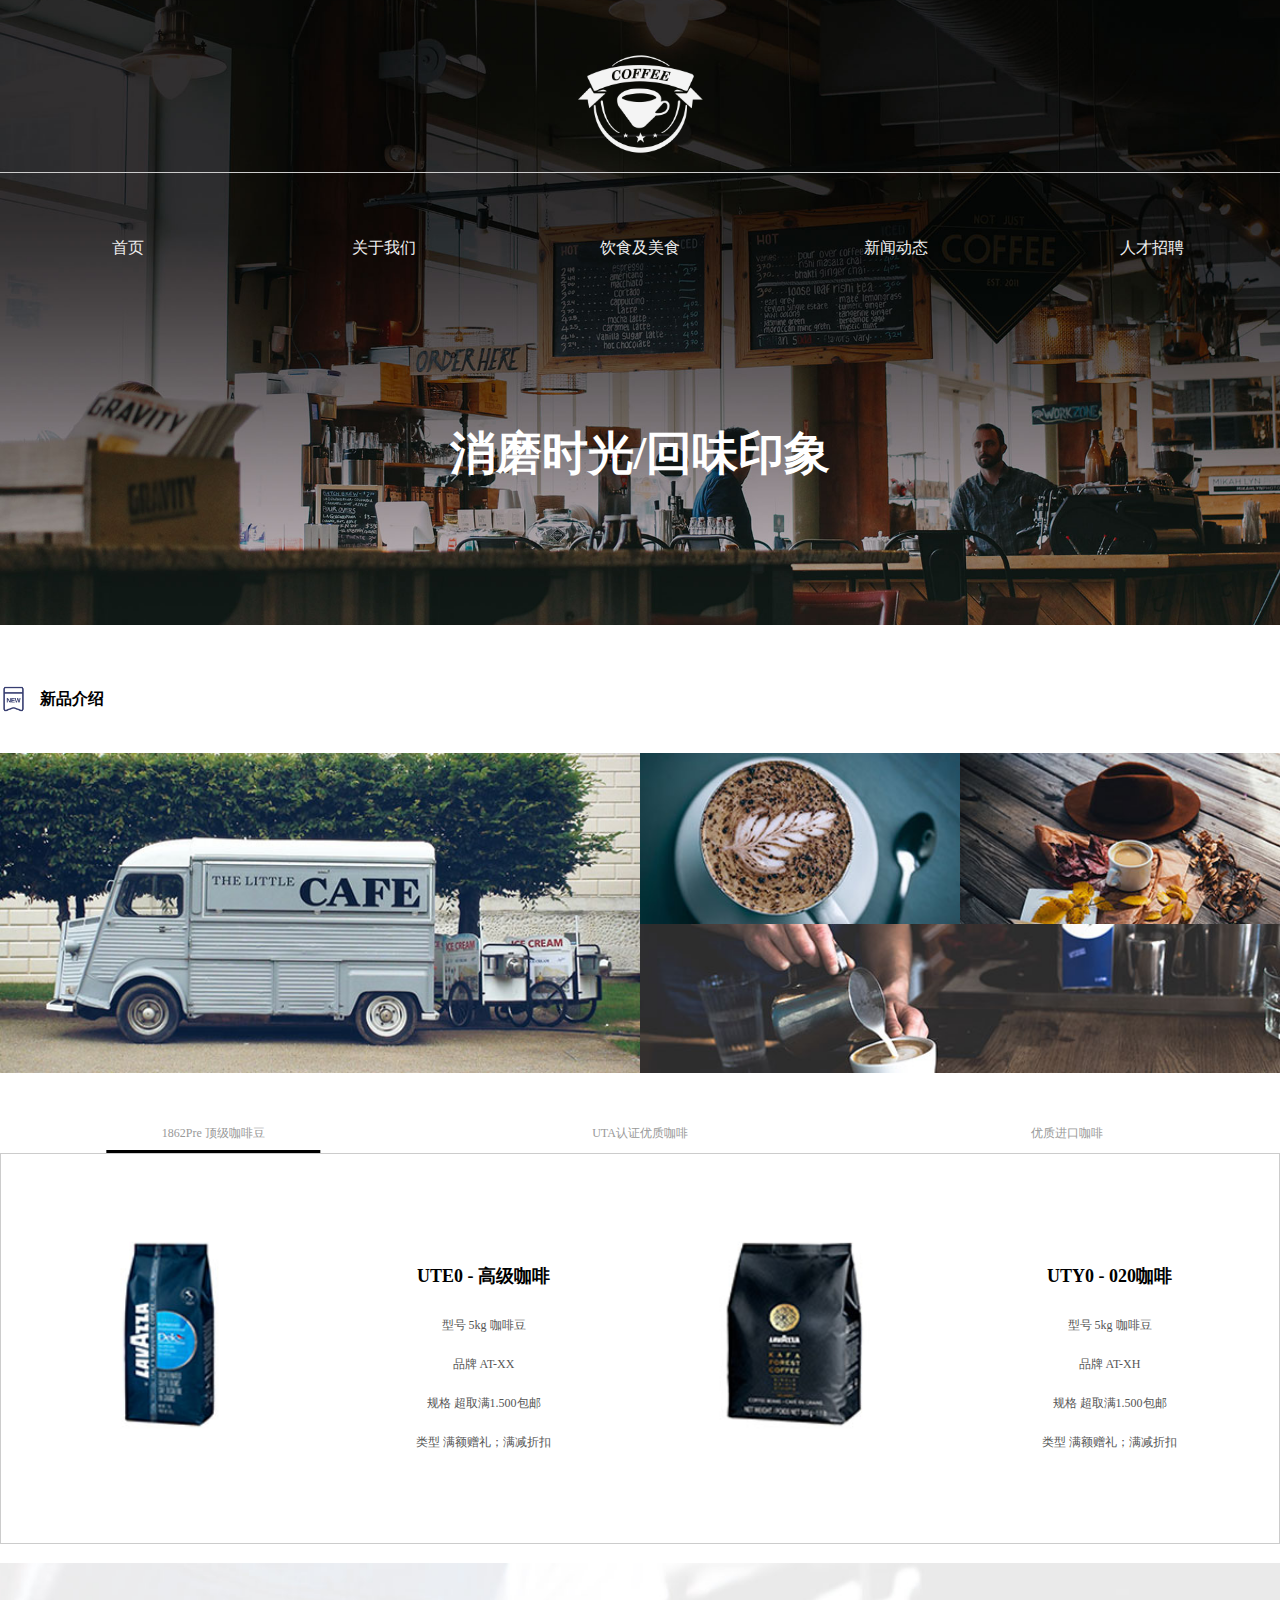
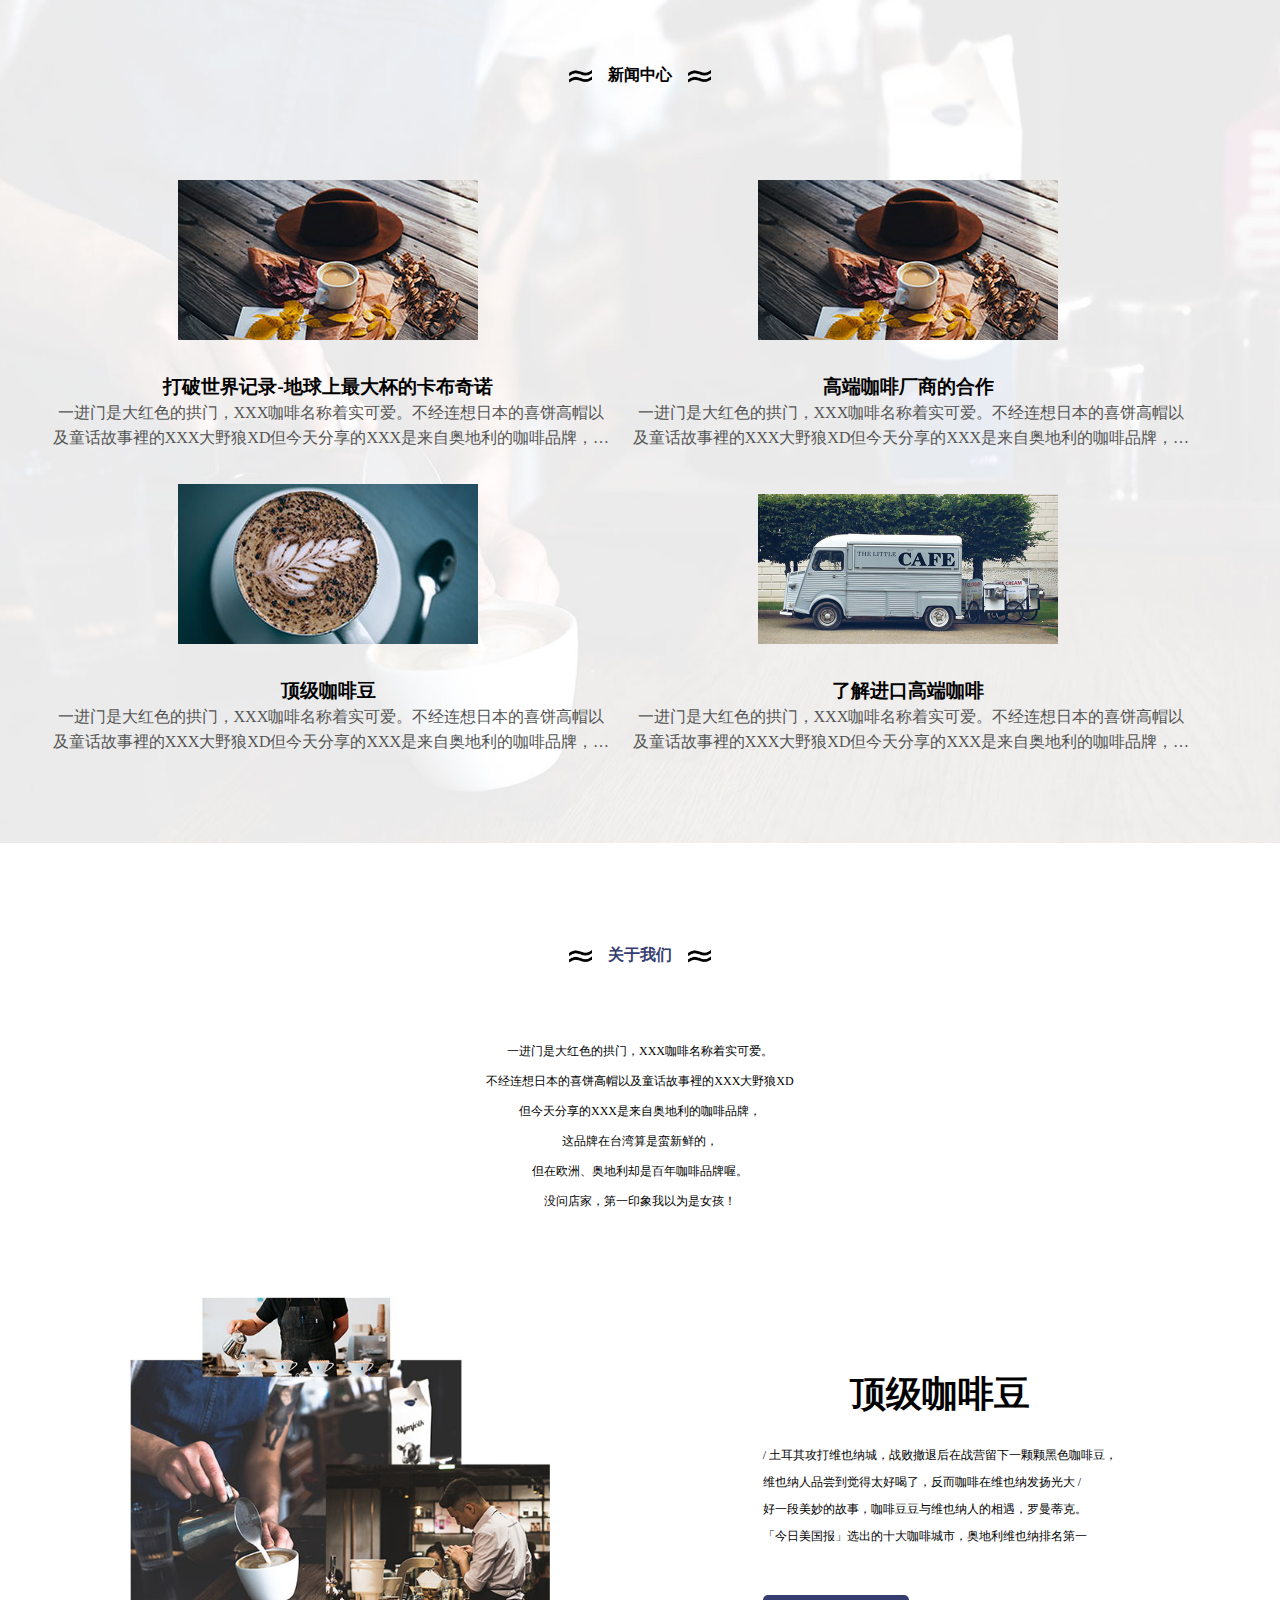
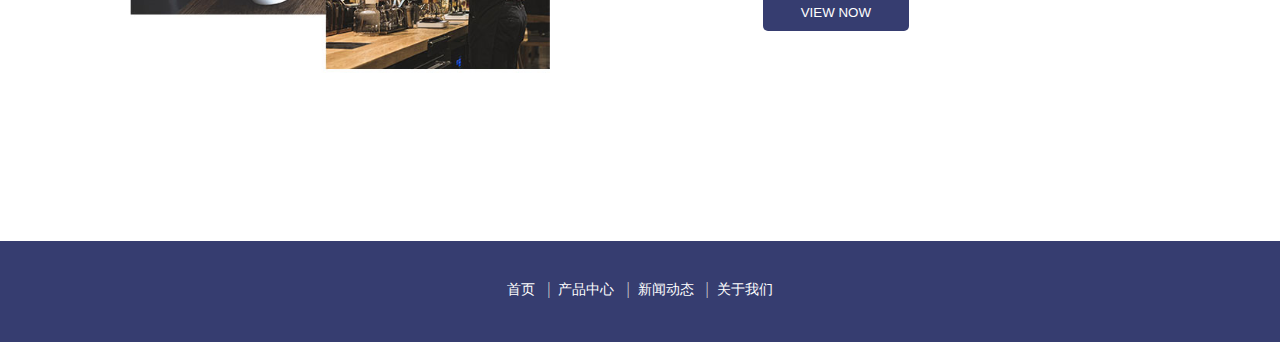
<file: index.html>
<!DOCTYPE html>
<html lang="en">

<head>
    <meta charset="UTF-8">
    <meta name="viewport" content="width=device-width, initial-scale=1.0">
    <meta http-equiv="X-UA-Compatible" content="ie=edge">
    <title>企业官网</title>
    <link rel="stylesheet" href="./css/basic.css">
    <link rel="stylesheet" href="./css/index.css">
</head>

<body>
    <!-- top -->
    <div class="header">
        <div class="header-container">
            <div class="logo-con">
                <div class="logo-container">
                    <img class="logoMove" src="./images/logo.png" alt="">
                </div>
            </div>
            <nav class="menu-con">
                <ul class="items-lists toRight">
                    <li><a href="./index.html">首页</a></li>
                    <li><a href="./aboutUs.html">关于我们</a></li>
                    <li><a href="./newCofee.html">饮食及美食</a></li>
                    <li><a href="./news.html">新闻动态</a></li>
                    <li><a href="./person.html">人才招聘</a></li>
                </ul>
            </nav>
            <h1 class="title logoMove">消磨时光/回味印象</h1>
        </div>
    </div>

    <!-- 新品介绍 -->
    <div class="newcofee">
        <div class="contianer">
            <h3 class="intro toRight">新品介绍</h3>
            <div class="pics">
                <div class="left logoMo">
                    <img src="./images/item1.jpg" alt="">
                </div>
                <div class="right logoMove">
                    <div class="up ">
                        <img src="./images/item2.jpg" alt="">
                        <img src="./images/item3.jpg" alt="">
                    </div>
                    <div class="down">
                        <img src="./images/item4.jpg" alt="">
                    </div>
                </div>

            </div>
            <div class="cofee">
                <div class="cofee-name">
                    <ul>
                        <li class="cofee-item ">1862Pre 顶级咖啡豆
                            <span class="active"></span>
                        </li>
                        <li class="cofee-item">UTA认证优质咖啡
                            <span></span>
                        </li>
                        <li class="cofee-item">优质进口咖啡
                            <span></span>
                        </li>
                    </ul>
                </div>
                <div class="cofee-detail">
                    <ul class="item1  item">
                        <li>
                            <div class="cofee-img">
                                <img src="./images/1.jpg" alt="">
                            </div>
                            <div class="detail">
                                <a href="javascript:;">UTE0 - 高级咖啡</a>
                                <p>型号 5kg 咖啡豆</p>
                                <p>品牌 AT-XX</p>
                                <p>规格 超取满1.500包邮</p>
                                <p>类型 满额赠礼；满减折扣</p>
                            </div>
                        </li>
                        <li>
                            <div class="cofee-img">
                                <img src="./images/2.jpg" alt="">
                            </div>
                            <div class="detail">
                                <a href="javascript:;">UTY0 - 020咖啡</a>
                                <p>型号 5kg 咖啡豆</p>
                                <p>品牌 AT-XH</p>
                                <p>规格 超取满1.500包邮</p>
                                <p>类型 满额赠礼；满减折扣</p>
                            </div>
                        </li>
                    </ul>
                    <ul class="item2  item">
                        <li>
                            <div class="cofee-img">
                                <img src="./images/1.jpg" alt="">
                            </div>
                            <div class="detail">
                                <a href="javascript:;">UTE1 - 高级咖啡</a>
                                <p>型号 5kg 咖啡豆</p>
                                <p>品牌 AT-XX</p>
                                <p>规格 超取满1.500包邮</p>
                                <p>类型 满额赠礼；满减折扣</p>
                            </div>
                        </li>
                        <li>
                            <div class="cofee-img">
                                <img src="./images/2.jpg" alt="">
                            </div>
                            <div class="detail">
                                <a href="javascript:;">UTY1 - 020咖啡</a>
                                <p>型号 5kg 咖啡豆</p>
                                <p>品牌 AT-XH</p>
                                <p>规格 超取满1.500包邮</p>
                                <p>类型 满额赠礼；满减折扣</p>
                            </div>
                        </li>
                    </ul>
                    <ul class="item3  item">
                        <li>
                            <div class="cofee-img">
                                <img src="./images/1.jpg" alt="">
                            </div>
                            <div class="detail">
                                <a href="javascript:;">UTE2 - 高级咖啡</a>
                                <p>型号 5kg 咖啡豆</p>
                                <p>品牌 AT-XX</p>
                                <p>规格 超取满1.500包邮</p>
                                <p>类型 满额赠礼；满减折扣</p>
                            </div>
                        </li>
                        <li>
                            <div class="cofee-img">
                                <img src="./images/2.jpg" alt="">
                            </div>
                            <div class="detail">
                                <a href="javascript:;">UTY2- 020咖啡</a>
                                <p>型号 5kg 咖啡豆</p>
                                <p>品牌 AT-XH</p>
                                <p>规格 超取满1.500包邮</p>
                                <p>类型 满额赠礼；满减折扣</p>
                            </div>
                        </li>
                    </ul>

                </div>
            </div>
        </div>

    </div>
    <!-- 新闻中心 -->
    <div class="news">
        <div class="container">
            <h3 class="title toRight">
                <img src="./images/about.png" alt="">
                新闻中心
                <img src="./images/about.png" alt="">
            </h3>
            <div class="news-detail">
                <ul>
                    <li><img class="logoMove" src="./images/item3.jpg" alt="">
                        <h3>打破世界记录-地球上最大杯的卡布奇诺 </h3>
                        <p>一进门是大红色的拱门，XXX咖啡名称着实可爱。不经连想日本的喜饼高帽以及童话故事裡的XXX大野狼XD但今天分享的XXX是来自奥地利的咖啡品牌，这品牌在台湾算是蛮新鲜的，但在欧洲、奥地利却是百年咖啡品牌喔。没问店家，第一印象我以为是女孩！
                        </p>
                    </li>
                    <li><img class="logoMove" src="./images/item3.jpg" alt="">
                        <h3>高端咖啡厂商的合作</h3>
                        <p>一进门是大红色的拱门，XXX咖啡名称着实可爱。不经连想日本的喜饼高帽以及童话故事裡的XXX大野狼XD但今天分享的XXX是来自奥地利的咖啡品牌，这品牌在台湾算是蛮新鲜的，但在欧洲、奥地利却是百年咖啡品牌喔。没问店家，第一印象我以为是女孩！
                        </p>
                    </li>
                    <li><img class="logoMove" src="./images/item2.jpg" alt="">
                        <h3>顶级咖啡豆</h3>
                        <p>一进门是大红色的拱门，XXX咖啡名称着实可爱。不经连想日本的喜饼高帽以及童话故事裡的XXX大野狼XD但今天分享的XXX是来自奥地利的咖啡品牌，这品牌在台湾算是蛮新鲜的，但在欧洲、奥地利却是百年咖啡品牌喔。没问店家，第一印象我以为是女孩！
                        </p>
                    </li>
                    <li><img class="logoMove" src="./images/img07.jpg" alt="">
                        <h3>了解进口高端咖啡</h3>
                        <p>一进门是大红色的拱门，XXX咖啡名称着实可爱。不经连想日本的喜饼高帽以及童话故事裡的XXX大野狼XD但今天分享的XXX是来自奥地利的咖啡品牌，这品牌在台湾算是蛮新鲜的，但在欧洲、奥地利却是百年咖啡品牌喔。没问店家，第一印象我以为是女孩！
                        </p>
                    </li>
                </ul>
            </div>
        </div>
    </div>
    <!-- 关于我们 -->
    <div class="aboutUs-titles">
        <div class="container">
            <h3 class="title toRight">
                <img src="./images/about.png" alt="">
                关于我们
                <img src="./images/about.png" alt="">
            </h3>
            <p class="toRight">一进门是大红色的拱门，XXX咖啡名称着实可爱。</p>
            <p class="toRight">不经连想日本的喜饼高帽以及童话故事裡的XXX大野狼XD</p>
            <p class="toRight">但今天分享的XXX是来自奥地利的咖啡品牌，</p>
            <p class="toRight">这品牌在台湾算是蛮新鲜的，</p>
            <p class="toRight">但在欧洲、奥地利却是百年咖啡品牌喔。</p>
            <p class="toRight">没问店家，第一印象我以为是女孩！</p>
        </div>
    </div>
    <!-- 顶级咖啡 -->
    <div class="topcofee">
        <div class="container">
            <ul>
                <li><img class="logoMoveAni" src="./images/img14.jpg" alt=""></li>
                <li>
                    <div class="logoMove">
                        <h3 class="title ">顶级咖啡豆</h3>
                        <p>/ 土耳其攻打维也纳城，战败撤退后在战营留下一颗颗黑色咖啡豆，</p>
                        <p>维也纳人品尝到觉得太好喝了，反而咖啡在维也纳发扬光大 /</p>
                        <p> 好一段美妙的故事，咖啡豆豆与维也纳人的相遇，罗曼蒂克。</p>
                        <p> 「今日美国报」选出的十大咖啡城市，奥地利维也纳排名第一</p>
                        <button>VIEW NOW</button>
                    </div>
                </li>
            </ul>
        </div>
    </div>
    <!-- 页脚 -->
    <div class="footer">
        <div class="container">
            <ul>
                <li><a href="javascript:;">首页</a>
                    <span>|</span>
                </li>
                <li><a href="javascript:;">产品中心</a> <span>|</span>
                </li>
                <li><a href="javascript:;">新闻动态</a>
                    <span>|</span></li>
                <li><a href="javascript:;">关于我们</a></li>
            </ul>
        </div>
    </div>

    <script src="./js/index.js"></script>
</body>

</html>
</file>
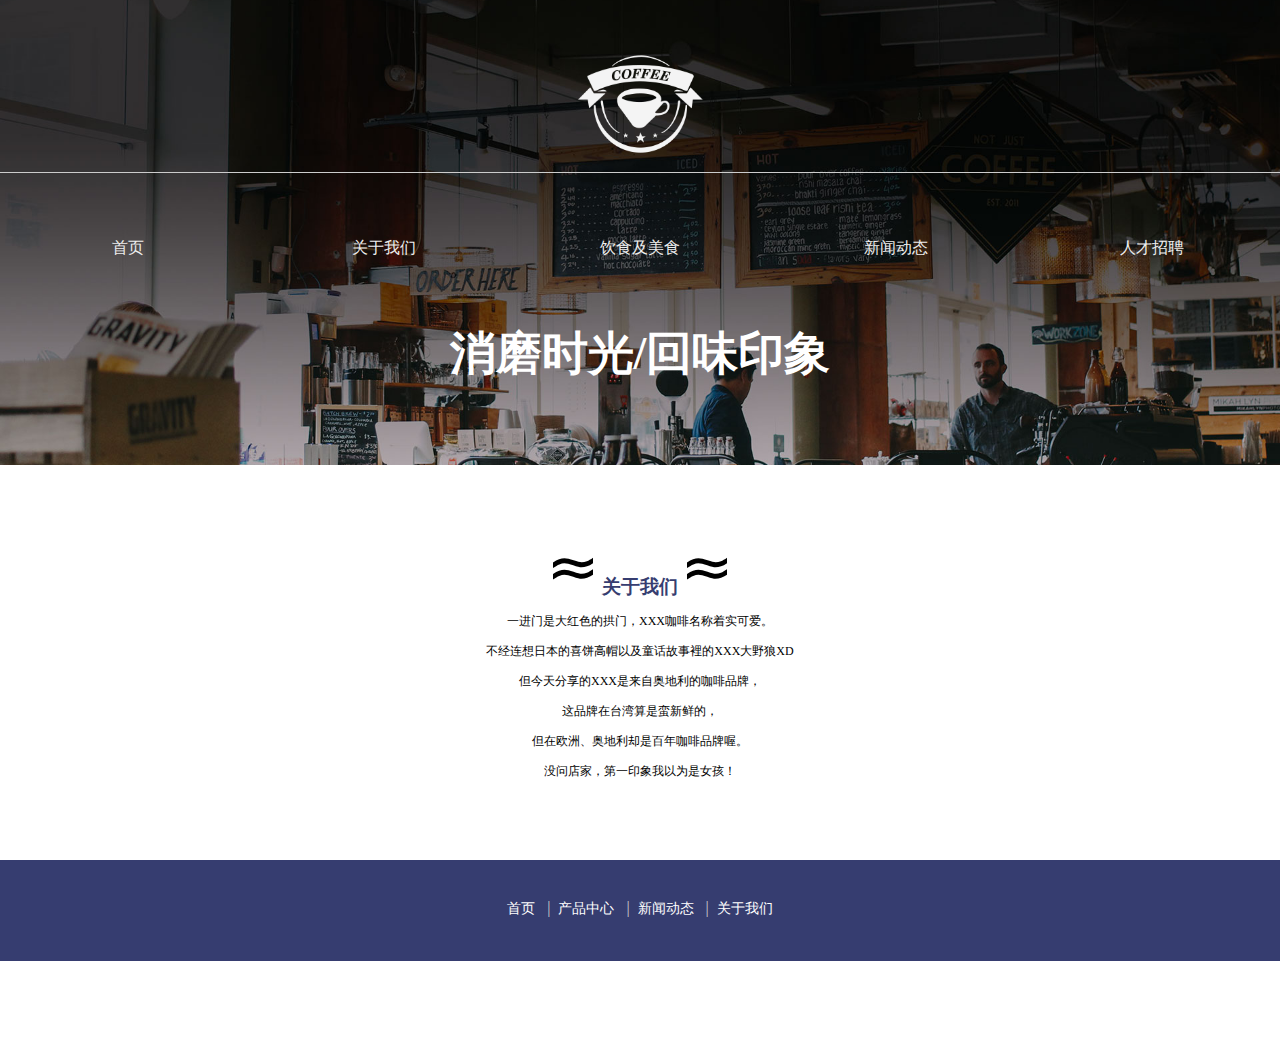
<file: aboutUs.html>
<!DOCTYPE html>
<html lang="en">

<head>
    <meta charset="UTF-8">
    <meta name="viewport" content="width=device-width, initial-scale=1.0">
    <meta http-equiv="X-UA-Compatible" content="ie=edge">
    <title>关于我们</title>
    <link rel="stylesheet" href="./css/basic.css">
    <link rel="stylesheet" href="./css/aboutUs.css">
</head>

<body>
    <!-- top -->
    <div class="header">
        <div class="header-container">
            <div class="logo-con">
                <div class="logo-container">
                    <img class="logoMove" src="./images/logo.png" alt="">
                </div>
            </div>
            <nav class="menu-con">
                <ul class="items-lists toRight">
                    <li><a href="./index.html">首页</a></li>
                    <li><a href="./aboutUs.html">关于我们</a></li>
                    <li><a href="./newCofee.html">饮食及美食</a></li>
                    <li><a href="./news.html">新闻动态</a></li>
                    <li><a href="./person.html">人才招聘</a></li>
                </ul>
            </nav>
            <h1 class="title logoMove">消磨时光/回味印象</h1>
        </div>
    </div>
    <!-- 关于我们-->
    <div class="aboutUs-titles">
        <div class="container">
            <h3 class="title">
                <img src="./images/about.png" alt="">
                关于我们
                <img src="./images/about.png" alt="">
            </h3>
            <p>一进门是大红色的拱门，XXX咖啡名称着实可爱。</p>
            <p>不经连想日本的喜饼高帽以及童话故事裡的XXX大野狼XD</p>
            <p>但今天分享的XXX是来自奥地利的咖啡品牌，</p>
            <p>这品牌在台湾算是蛮新鲜的，</p>
            <p>但在欧洲、奥地利却是百年咖啡品牌喔。</p>
            <p>没问店家，第一印象我以为是女孩！</p>
        </div>
    </div>

    <!-- 页脚 -->
    <div class="footer">
        <div class="container">
            <ul>
                <li><a href="javascript:;">首页</a>
                    <span>|</span>
                </li>
                <li><a href="javascript:;">产品中心</a> <span>|</span>
                </li>
                <li><a href="javascript:;">新闻动态</a>
                    <span>|</span></li>
                <li><a href="javascript:;">关于我们</a></li>
            </ul>
        </div>
    </div>
    <script src="./js/index.js"></script>
</body>

</html>
</file>
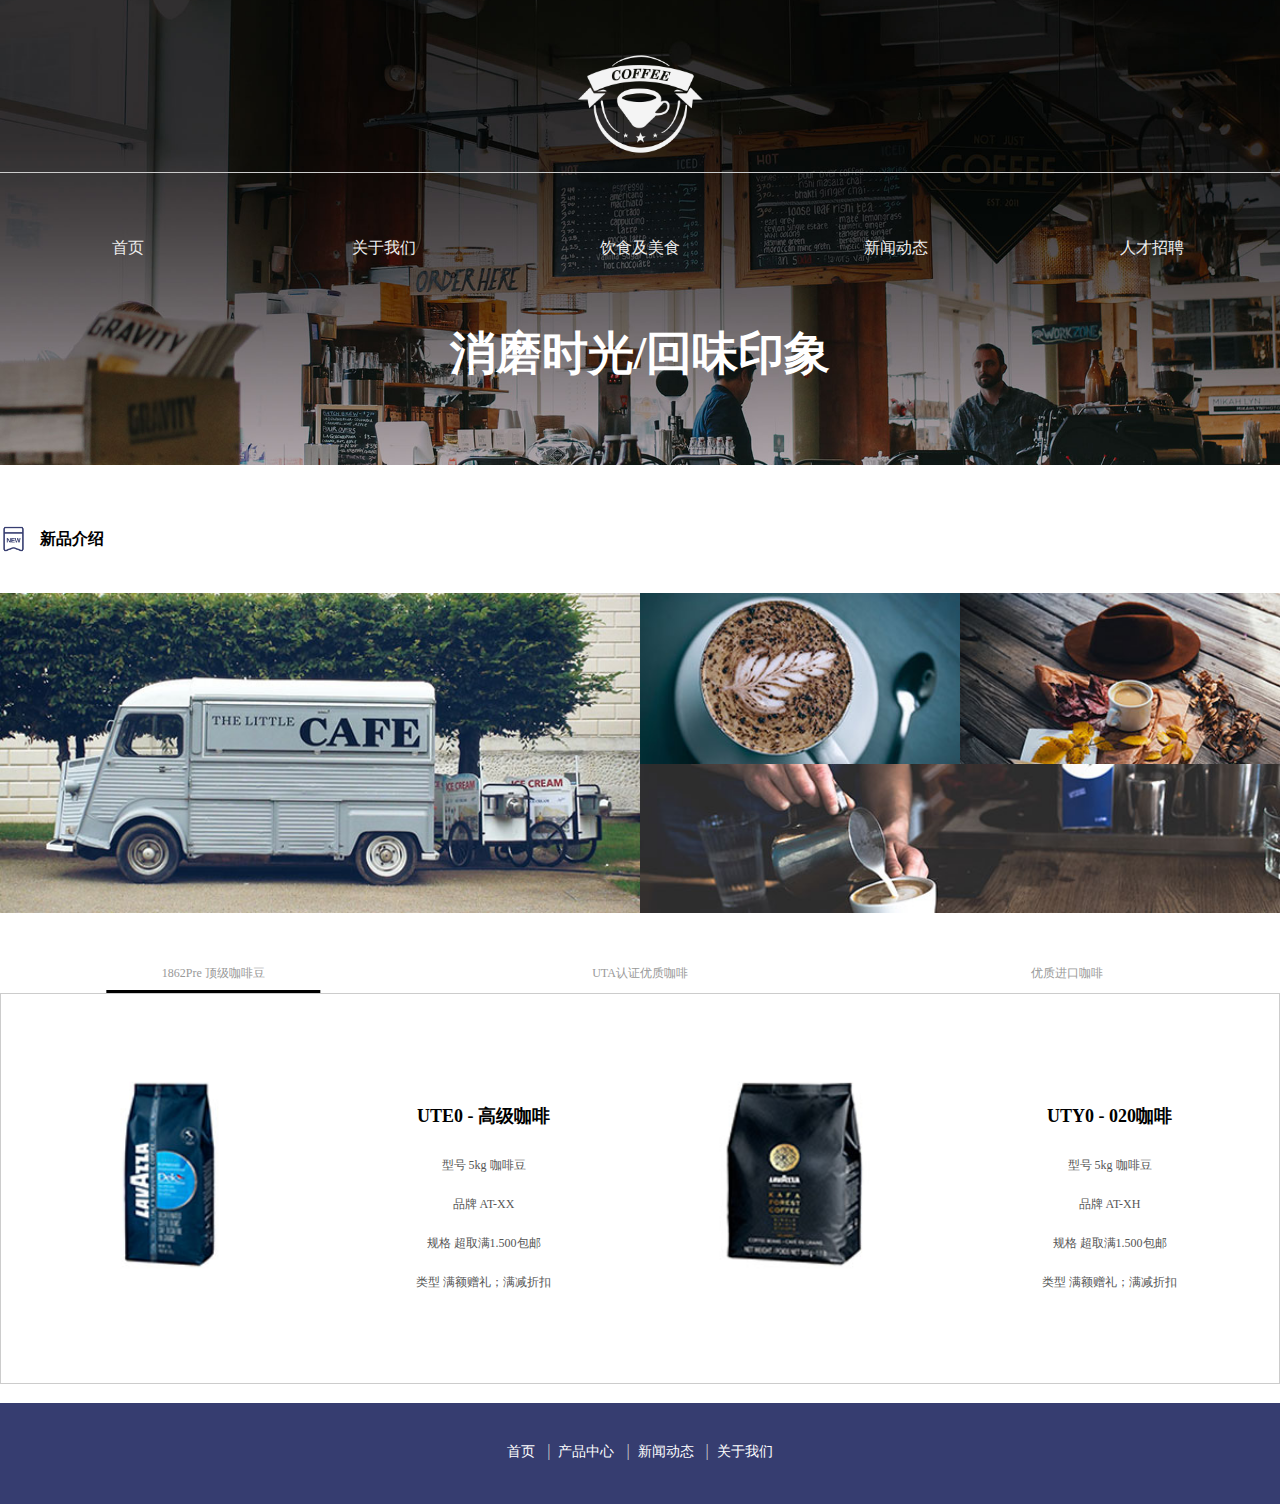
<file: newCofee.html>
<!DOCTYPE html>
<html lang="en">

<head>
    <meta charset="UTF-8">
    <meta name="viewport" content="width=device-width, initial-scale=1.0">
    <meta http-equiv="X-UA-Compatible" content="ie=edge">
    <title>新品咖啡</title>
    <link rel="stylesheet" href="./css/basic.css">
    <link rel="stylesheet" href="./css/newCofee.css">
</head>

<body>
    <!-- top -->
    <div class="header">
        <div class="header-container">
            <div class="logo-con">
                <div class="logo-container">
                    <img class="logoMove" src="./images/logo.png" alt="">
                </div>
            </div>
            <nav class="menu-con">
                <ul class="items-lists toRight">
                    <li><a href="./index.html">首页</a></li>
                    <li><a href="./aboutUs.html">关于我们</a></li>
                    <li><a href="./newCofee.html">饮食及美食</a></li>
                    <li><a href="./news.html">新闻动态</a></li>
                    <li><a href="./person.html">人才招聘</a></li>
                </ul>
            </nav>
            <h1 class="title logoMove">消磨时光/回味印象</h1>
        </div>
    </div>

    <!-- 新品介绍 -->
    <div class="newcofee">
        <div class="contianer">
            <h3 class="intro toRight">新品介绍</h3>
            <div class="pics">
                <div class="left logoMo">
                    <img src="./images/item1.jpg" alt="">
                </div>
                <div class="right logoMove">
                    <div class="up ">
                        <img src="./images/item2.jpg" alt="">
                        <img src="./images/item3.jpg" alt="">
                    </div>
                    <div class="down">
                        <img src="./images/item4.jpg" alt="">
                    </div>
                </div>

            </div>
            <div class="cofee">
                <div class="cofee-name">
                    <ul>
                        <li class="cofee-item ">1862Pre 顶级咖啡豆
                            <span class="active"></span>
                        </li>
                        <li class="cofee-item">UTA认证优质咖啡
                            <span></span>
                        </li>
                        <li class="cofee-item">优质进口咖啡
                            <span></span>
                        </li>
                    </ul>
                </div>
                <div class="cofee-detail">
                    <ul class="item1  item">
                        <li>
                            <div class="cofee-img">
                                <img src="./images/1.jpg" alt="">
                            </div>
                            <div class="detail">
                                <a href="javascript:;">UTE0 - 高级咖啡</a>
                                <p>型号 5kg 咖啡豆</p>
                                <p>品牌 AT-XX</p>
                                <p>规格 超取满1.500包邮</p>
                                <p>类型 满额赠礼；满减折扣</p>
                            </div>
                        </li>
                        <li>
                            <div class="cofee-img">
                                <img src="./images/2.jpg" alt="">
                            </div>
                            <div class="detail">
                                <a href="javascript:;">UTY0 - 020咖啡</a>
                                <p>型号 5kg 咖啡豆</p>
                                <p>品牌 AT-XH</p>
                                <p>规格 超取满1.500包邮</p>
                                <p>类型 满额赠礼；满减折扣</p>
                            </div>
                        </li>
                    </ul>
                    <ul class="item2  item">
                        <li>
                            <div class="cofee-img">
                                <img src="./images/1.jpg" alt="">
                            </div>
                            <div class="detail">
                                <a href="javascript:;">UTE1 - 高级咖啡</a>
                                <p>型号 5kg 咖啡豆</p>
                                <p>品牌 AT-XX</p>
                                <p>规格 超取满1.500包邮</p>
                                <p>类型 满额赠礼；满减折扣</p>
                            </div>
                        </li>
                        <li>
                            <div class="cofee-img">
                                <img src="./images/2.jpg" alt="">
                            </div>
                            <div class="detail">
                                <a href="javascript:;">UTY1 - 020咖啡</a>
                                <p>型号 5kg 咖啡豆</p>
                                <p>品牌 AT-XH</p>
                                <p>规格 超取满1.500包邮</p>
                                <p>类型 满额赠礼；满减折扣</p>
                            </div>
                        </li>
                    </ul>
                    <ul class="item3  item">
                        <li>
                            <div class="cofee-img">
                                <img src="./images/1.jpg" alt="">
                            </div>
                            <div class="detail">
                                <a href="javascript:;">UTE2 - 高级咖啡</a>
                                <p>型号 5kg 咖啡豆</p>
                                <p>品牌 AT-XX</p>
                                <p>规格 超取满1.500包邮</p>
                                <p>类型 满额赠礼；满减折扣</p>
                            </div>
                        </li>
                        <li>
                            <div class="cofee-img">
                                <img src="./images/2.jpg" alt="">
                            </div>
                            <div class="detail">
                                <a href="javascript:;">UTY2- 020咖啡</a>
                                <p>型号 5kg 咖啡豆</p>
                                <p>品牌 AT-XH</p>
                                <p>规格 超取满1.500包邮</p>
                                <p>类型 满额赠礼；满减折扣</p>
                            </div>
                        </li>
                    </ul>

                </div>
            </div>
        </div>

    </div>
      <!-- 页脚 -->
      <div class="footer">
            <div class="container">
                <ul>
                    <li><a href="javascript:;">首页</a>
                        <span>|</span>
                    </li>
                    <li><a href="javascript:;">产品中心</a> <span>|</span>
                    </li>
                    <li><a href="javascript:;">新闻动态</a>
                        <span>|</span></li>
                    <li><a href="javascript:;">关于我们</a></li>
                </ul>
            </div>
        </div>
        <script src="./js/index.js"></script>
</body>

</html>
</file>
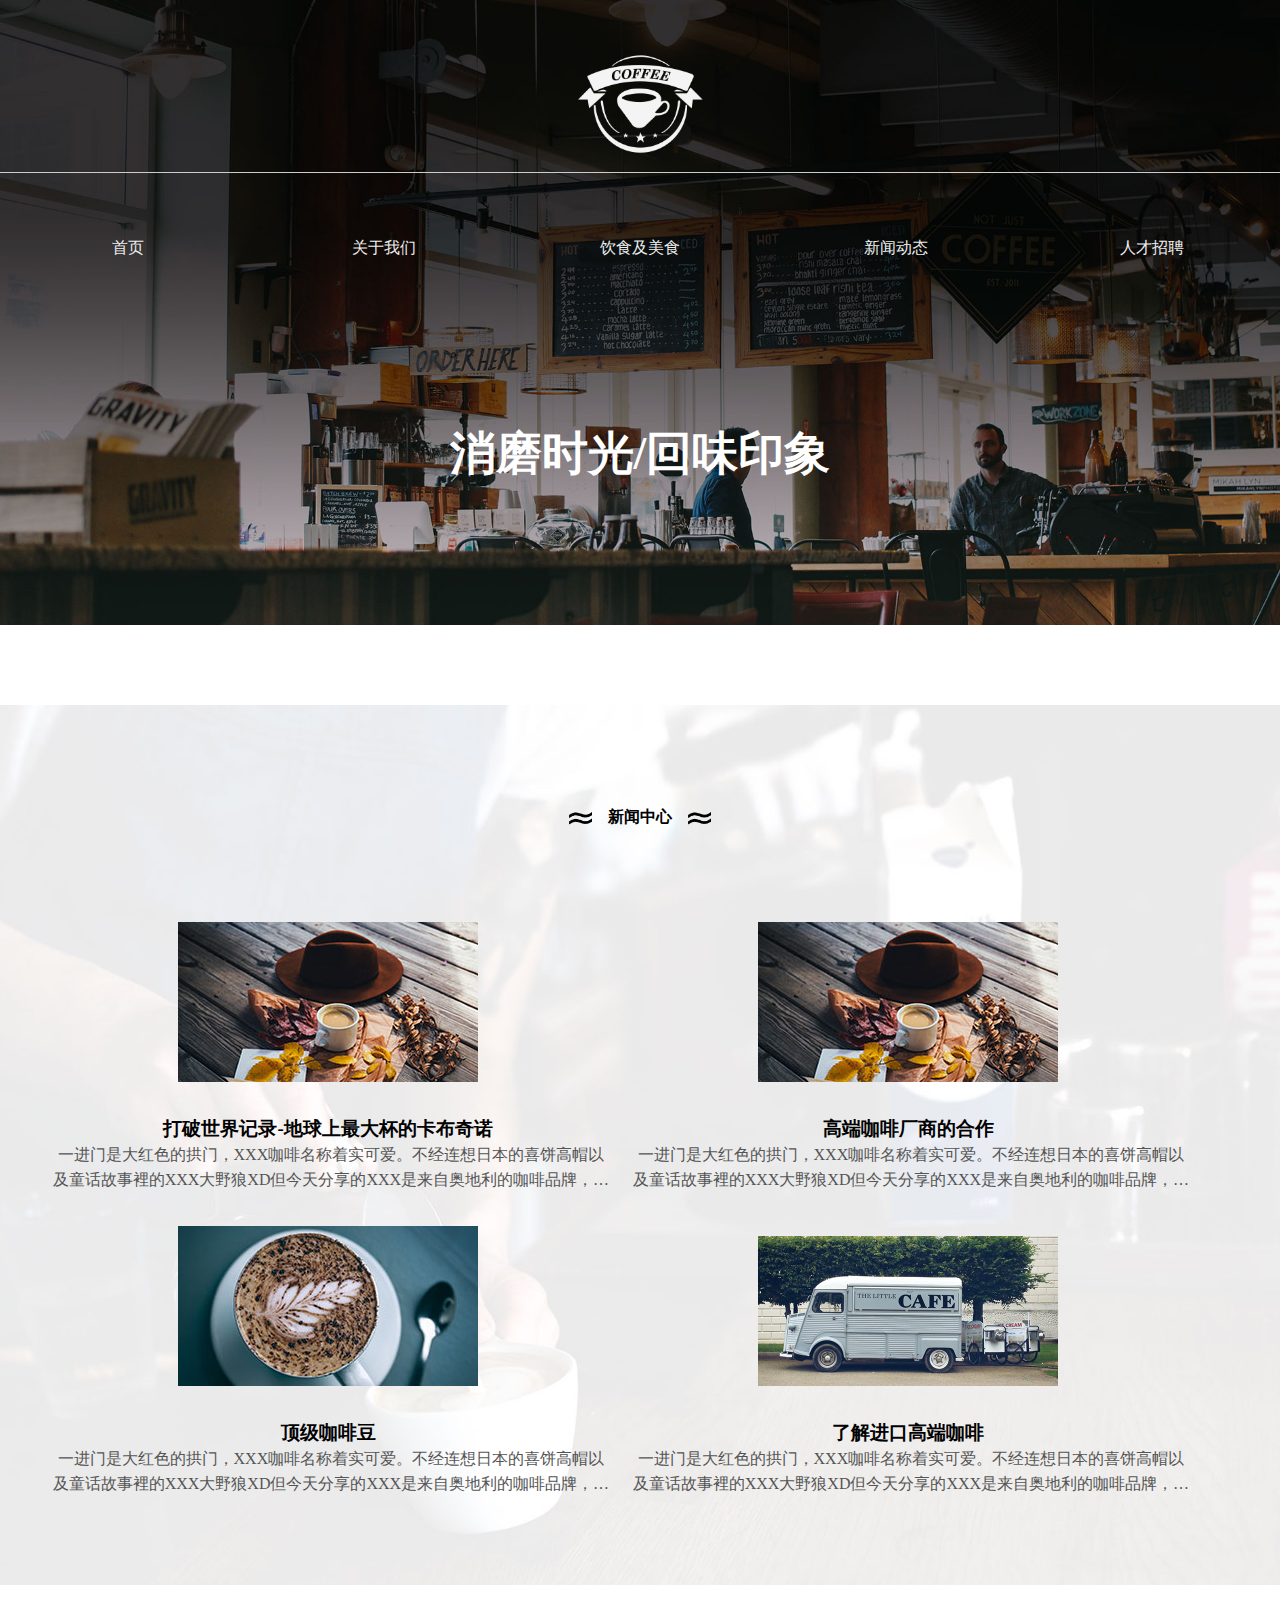
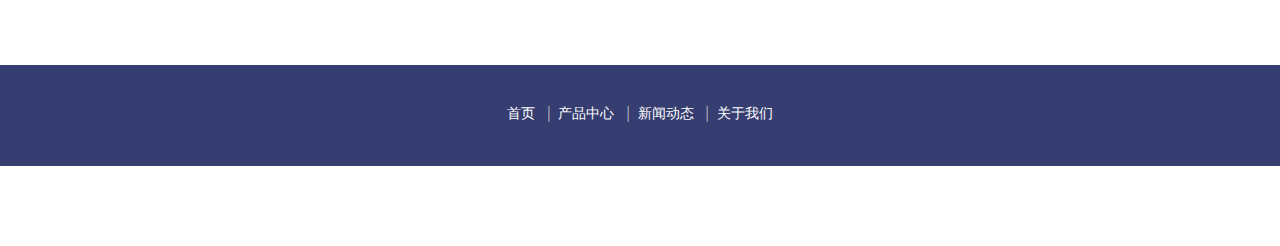
<file: news.html>
<!DOCTYPE html>
<html lang="en">

<head>
    <meta charset="UTF-8">
    <meta name="viewport" content="width=device-width, initial-scale=1.0">
    <meta http-equiv="X-UA-Compatible" content="ie=edge">
    <title>新闻中心</title>
    <link rel="stylesheet" href="./css/news.css">
    <link rel="stylesheet" href="./css/basic.css">
</head>

<body>
    <!-- top -->
    <div class="header">
        <div class="header-container">
            <div class="logo-con">
                <div class="logo-container">
                    <img class="logoMove" src="./images/logo.png" alt="">
                </div>
            </div>
            <nav class="menu-con">
                <ul class="items-lists toRight">
                    <li><a href="./index.html">首页</a></li>
                    <li><a href="./aboutUs.html">关于我们</a></li>
                    <li><a href="./newCofee.html">饮食及美食</a></li>
                    <li><a href="./news.html">新闻动态</a></li>
                    <li><a href="./person.html">人才招聘</a></li>
                </ul>
            </nav>
            <h1 class="title logoMove">消磨时光/回味印象</h1>
        </div>
    </div>
    <!-- 新闻中心 -->
    <div class="news">
        <div class="container">
            <h3 class="title toRight">
                <img src="./images/about.png" alt="">
                新闻中心
                <img src="./images/about.png" alt="">
            </h3>
            <div class="news-detail">
                <ul>
                    <li><img class="logoMove" src="./images/item3.jpg" alt="">
                        <h3>打破世界记录-地球上最大杯的卡布奇诺 </h3>
                        <p>一进门是大红色的拱门，XXX咖啡名称着实可爱。不经连想日本的喜饼高帽以及童话故事裡的XXX大野狼XD但今天分享的XXX是来自奥地利的咖啡品牌，这品牌在台湾算是蛮新鲜的，但在欧洲、奥地利却是百年咖啡品牌喔。没问店家，第一印象我以为是女孩！
                        </p>
                    </li>
                    <li><img class="logoMove" src="./images/item3.jpg" alt="">
                        <h3>高端咖啡厂商的合作</h3>
                        <p>一进门是大红色的拱门，XXX咖啡名称着实可爱。不经连想日本的喜饼高帽以及童话故事裡的XXX大野狼XD但今天分享的XXX是来自奥地利的咖啡品牌，这品牌在台湾算是蛮新鲜的，但在欧洲、奥地利却是百年咖啡品牌喔。没问店家，第一印象我以为是女孩！
                        </p>
                    </li>
                    <li><img class="logoMove" src="./images/item2.jpg" alt="">
                        <h3>顶级咖啡豆</h3>
                        <p>一进门是大红色的拱门，XXX咖啡名称着实可爱。不经连想日本的喜饼高帽以及童话故事裡的XXX大野狼XD但今天分享的XXX是来自奥地利的咖啡品牌，这品牌在台湾算是蛮新鲜的，但在欧洲、奥地利却是百年咖啡品牌喔。没问店家，第一印象我以为是女孩！
                        </p>
                    </li>
                    <li><img class="logoMove" src="./images/img07.jpg" alt="">
                        <h3>了解进口高端咖啡</h3>
                        <p>一进门是大红色的拱门，XXX咖啡名称着实可爱。不经连想日本的喜饼高帽以及童话故事裡的XXX大野狼XD但今天分享的XXX是来自奥地利的咖啡品牌，这品牌在台湾算是蛮新鲜的，但在欧洲、奥地利却是百年咖啡品牌喔。没问店家，第一印象我以为是女孩！
                        </p>
                    </li>
                </ul>
            </div>
        </div>
    </div>
    <!-- 页脚 -->
    <div class="footer">
        <div class="container">
            <ul>
                <li><a href="javascript:;">首页</a>
                    <span>|</span>
                </li>
                <li><a href="javascript:;">产品中心</a> <span>|</span>
                </li>
                <li><a href="javascript:;">新闻动态</a>
                    <span>|</span></li>
                <li><a href="javascript:;">关于我们</a></li>
            </ul>
        </div>
    </div>
    <script src="./js/index.js"></script>
</body>

</html>
</file>
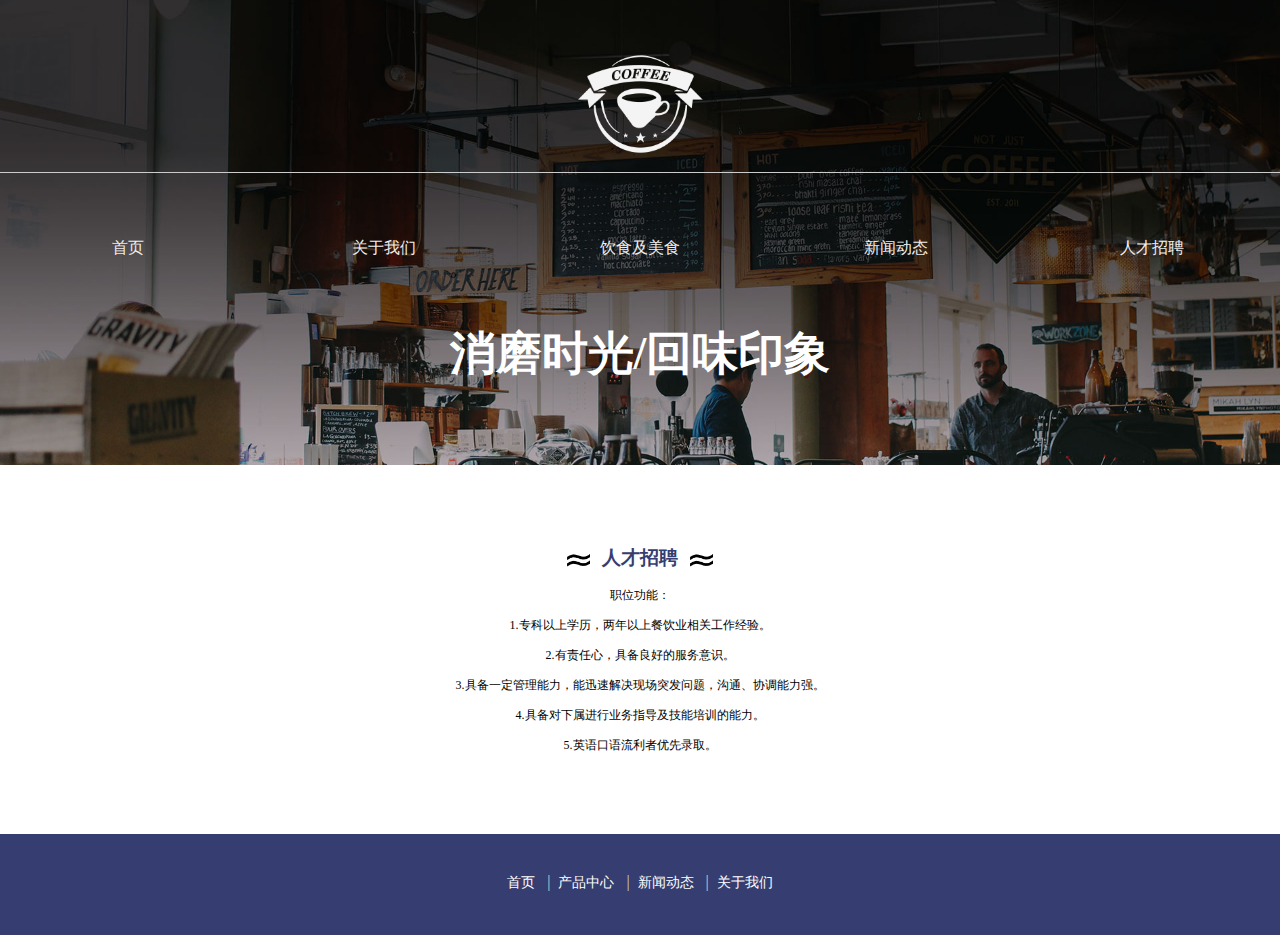
<file: person.html>
<!DOCTYPE html>
<html lang="en">

<head>
    <meta charset="UTF-8">
    <meta name="viewport" content="width=device-width, initial-scale=1.0">
    <meta http-equiv="X-UA-Compatible" content="ie=edge">
    <title>人才招聘</title>
    <link rel="stylesheet" href="./css/basic.css">
    <link rel="stylesheet" href="./css/person.css">
</head>

<body>
    <!-- top -->
    <div class="header">
        <div class="header-container">
            <div class="logo-con">
                <div class="logo-container">
                    <img class="logoMove" src="./images/logo.png" alt="">
                </div>
            </div>
            <nav class="menu-con">
                <ul class="items-lists toRight">
                    <li><a href="./index.html">首页</a></li>
                    <li><a href="./aboutUs.html">关于我们</a></li>
                    <li><a href="./newCofee.html">饮食及美食</a></li>
                    <li><a href="./news.html">新闻动态</a></li>
                    <li><a href="./person.html">人才招聘</a></li>
                </ul>
            </nav>
            <h1 class="title logoMove">消磨时光/回味印象</h1>
        </div>
    </div>
    <!-- 关于我们 -->
    <div class="aboutUs-title">
        <div class="container">
            <h3 id="aboutUs-h3" class="title">
                <img src="./images/about.png" alt="">人才招聘<img src="./images/about.png" alt="">
            </h3>
            <p class="aboutUs-p">职位功能：</p>
            <p class="aboutUs-p">1.专科以上学历，两年以上餐饮业相关工作经验。 </p>
            <p class="aboutUs-p">2.有责任心，具备良好的服务意识。</p>
            <p class="aboutUs-p">3.具备一定管理能力，能迅速解决现场突发问题，沟通、协调能力强。</p>
            <p class="aboutUs-p">4.具备对下属进行业务指导及技能培训的能力。</p>
            <p class="aboutUs-p">5.英语口语流利者优先录取。</p>
        </div>
    </div>


    <!-- 页脚 -->
    <div class="footer">
        <div class="container">
            <ul>
                <li><a href="javascript:;">首页</a>
                    <span>|</span>
                </li>
                <li><a href="javascript:;">产品中心</a> <span>|</span>
                </li>
                <li><a href="javascript:;">新闻动态</a>
                    <span>|</span></li>
                <li><a href="javascript:;">关于我们</a></li>
            </ul>
        </div>
    </div>
<script src="./js/index.js"></script>
</body>

</html>
</file>
<file: css/basic.css>
html, body, h1, h2, h3, h4, h5, p, ul, input, button, a, p{
    padding: 0;
    margin: 0;
}
a{
    color: #eee;
    text-decoration: none;
}
li{
    list-style: none;
}
</file>
<file: css/index.css>
.header {
    background-image: url(../images/bg4.jpg);
    background-size: cover;
    background-position: center;
}

.header-container {
    width: 100%;
    margin: 0 auto;
    padding: 20px 0 0 0;
    color: #fff;
}

.header-container .items-fold {
    display: flex;
    justify-content: space-around;
}

.logo-container {
    text-align: center;
    border-bottom: 1px solid #ccc;
}

.logo-container img {
    width: 10%;
    padding: 10px 0;
}

.menu-fold {
    display: none;
}

.menu-con {
    height: 150px;
    line-height: 150px;
}

.menu-con ul {
    display: flex;
    justify-content: space-between;
}

.menu-con ul li {
    width: 100px;
    flex: 1;
    text-align: center;
    cursor: pointer;
}

.menu-con ul li:hover {
    color: rgb(65, 126, 117);
}

.header-container .title {
    font-size: 46px;
    font-weight: 900;
    text-align: center;
}

@media (max-width:768px) {
    .menu-con {
        display: none;
    }
    .header-container .title {
        padding: 12vw 0;
    }
}

@media (min-width:768px) {
    .header-container {
        padding: 40px 0 80px;
    }
}

/* 新品介绍 */

.newcofee {
    width: 100%;
}

.container {
    max-width: 1200px;
    margin: 0 auto;
}

.intro {
    background: url(../images/icon01.png) no-repeat;
    background-size: 27px 28px;
    height: 28px;
    line-height: 28px;
    margin: 60px 0 40px;
    font-weight: bold;
    text-indent: 40px;
    font-size: 16px;
}

.pics {
    display: flex;
    margin-bottom: 40px;
}

.pics .left, .pics .right {
    flex-grow: 1;
}

.pics .left img {
    display: block;
    width: 100%;
}

.pics .up {
    display: flex;
}

.pics .up img {
    flex-grow: 1;
    width: 50%;
    height: 100%;
}

.pics .right .down img {
    display: block;
    width: 100%;
}

@media (max-width:1200px) {
    .newcofee .pics {
        flex-wrap: wrap;
    }
}

/* 咖啡列表 */

.cofee {
    width: 100%;
}

.cofee-name ul {
    display: flex;
    color: rgb(153, 153, 153);
    font-size: 12px;
    height: 40px;
    line-height: 40px;
}

.cofee-name .cofee-item {
    position: relative;
    flex-grow: 1;
    width: 100px;
    text-align: center;
}

.cofee-name .cofee-item .active {
    position: absolute;
    bottom: 0;
    left: 50%;
    width: 50%;
    transform: translate(-50%);
    border-bottom: 3px solid #000;
}

.cofee-detail {
    position: relative;
    width: 100%;
    height: 410px;
}

.cofee-detail .item {
    position: absolute;
    display:none;
    top: 0;
    left: 0;
    width: 100%;
    padding: 50px 13px;
    border: 1px solid #ccc;
    font-size: 0;
    box-sizing: border-box;
}

.cofee-detail .item1 {
    display: block;
}

.cofee-detail .item>li {
    width: 50%;
    display: inline-block;
    margin: 20px 0;
}

.cofee-detail .item>li>div {
    display: inline-block;
    width: 50%;
    text-align: center;
}

.cofee-detail .item img {
    width: 100%;
    margin-top: 12 px;
}

.cofee-detail .item a {
    display: block;
    height: 34px;
    margin-top: 19px;
    font-size: 18px;
    font-weight: bold;
    text-decoration: none;
    color: #000;
}

.cofee-detail .item p {
    font-size: 12px;
    color: #565656;
    margin: 19px 0;
    height: 20px;
}

@media (max-width:768px) {
    .cofee-detail .item>li {
        width: 100%;
    }
    .cofee-detail .item img {
        width: 158px;
    }
    .cofee-detail .item p {
        margin: 2px 0;
    }
}

/* 新闻 */

.news {
    width: 100%;
    min-height: 880px;
    background-image: url(../images/bg7.jpg);
    background-size: cover;
    background-position: center;
}

.title {
    width: 100%;
    padding: 100px 0 60px;
    font-weight: bold;
    font-size: 16px;
    text-align: center;
}

@media (max-width:768px) {
    .title {
        padding: 12vw 0;
    }
}

.title img {
    width: 27px;
    margin: 0 10px;
    vertical-align: middle;
}

.news .news-detail li {
    display: inline-block;
    width: 48%;
    font-size: 16px;
    margin-top: 30px;
    overflow: hidden;
    text-align: center;
}

@media(max-width:768px) {
    .news .news-detail li {
        width: 90%;
        display: block;
    }
}

.news .news-detail img {
    max-width: 300px;
    width: 97%;
    margin: 0 auto 30px;
}

.news .news-detail p {
    display: -webkit-box;
    -webkit-box-orient: vertical;
    -webkit-line-clamp: 2;
    width: 97%;
    height: 50px;
    margin-left: 2%;
    line-height: 25px;
    color: #555;
    overflow: hidden;
}

/* 关于我们 */

.aboutUs-titles .title {
    color: #363d70;
}

.aboutUs-titles .container {
    text-align: center;
}

.aboutUs-titles .container p {
    margin: 13px 0;
    font-size: 12px;
}

/* 顶级咖啡 */

.topcofee .container {
    margin: 80px auto;
    margin-bottom: 161px;
}

.topcofee ul {
    display: flex;
    justify-content: center;
    flex-wrap: wrap;
    font-size: 0;
}

.topcofee ul li {
    width: 50%;
    font-size: 12px;
    overflow: hidden;
}

.topcofee ul li:nth-of-type(1) {
    text-align: center;
}

.topcofee ul li:nth-of-type(2) {
    display: flex;
    justify-content: center;
}

@media (max-width:768px) {
    .topcofee ul li {
        width: 90%;
    }
    .topcofee li img{
        width: 100%;
    }
}

@media (min-width:769px){
    .topcofee li img{
        max-width: 432px;
    }
}
.topCoffee li img{
    width: 100%;
}

.topcofee ul li h3{
    padding: 80px 0 18px;
    font-size: 36px;
}
.topcofee ul li p{
    margin: 10px 0;
    font-size: 12px;
}
.topcofee ul li button{
    width: 146px;
    height: 36px;
    line-height: 36px;
    text-align: center;
    background-color: #363d70;
    color: #fff;
    margin-top: 40px;
    border: none;
    outline: none;
    border-radius: 5px;
    cursor: pointer;
}

/* 页脚 */
.footer .container {
    width: 100%;
    background-color: #363d70;
    height: 101px;
    max-width: inherit;
}
.footer .container ul{
    display: flex;
    justify-content: center;
    padding: 40px 0;
    height: 16px;
    line-height: 16px;
}
.footer .container ul a{
    color: #fff;
    font-size: 14px;
}

.footer .container ul span{
    color: #ccc;
    padding: 0 8px;
}



/* 动画 */
.logoMoveAni{
    animation: logoMove 1s ease;
}

.toRightAni{
    animation: toRight 1s cubic-bezier(0.42, 0, 0.58, 1);
}


/* logo动画 */
@keyframes logoMove{
    0%{
        transform: perspective(400px) rotate3d(0,1,0,90deg);
        animation-timing-function: ease-in;
        opacity: 0;
    }
    40%{
        transform: perspective(400px) rotate3d(0,1,0,-20deg);
        animation-timing-function: ease-in;
    }
    60%{
        transform: perspective(400px) rotate3d(0,1,0,10deg);
        opacity: 1;
    }
    80%{
        transform: perspective(400px) rotate3d(0,1,0,-5deg);
    }
    100%{
        transform: perspective(400px);
        opacity: 1;
    }
}

/* 从左向右动画 */
@keyframes toRight{
    0%{
        transform: translateX(-100%);
    }
    100%{
        transform: translateX(0);
    }
}
</file>
<file: css/aboutUs.css>
.container {
    max-width: 1200px;
    margin: 80px auto;
}

.header {
    background-image: url(../images/bg4.jpg);
    background-size: cover;
    background-position: center;
}

.header-container {
    width: 100%;
    margin: 0 auto;
    padding: 20px 0 0 0;
    color: #fff;
}

.header-container .items-fold {
    display: flex;
    justify-content: space-around;
}

.logo-container {
    text-align: center;
    border-bottom: 1px solid #ccc;
}

.logo-container img {
    width: 10%;
    padding: 10px 0;
}

.menu-fold {
    display: none;
}

.menu-con {
    height: 150px;
    line-height: 150px;
}

.menu-con ul {
    display: flex;
    justify-content: space-between;
}

.menu-con ul li {
    width: 100px;
    flex: 1;
    text-align: center;
    cursor: pointer;
}

.menu-con ul li:hover {
    color: rgb(65, 126, 117);
}

.header-container .title {
    font-size: 46px;
    font-weight: 900;
    text-align: center;
}

@media (max-width:768px) {
    .menu-con {
        display: none;
    }
    .header-container .title {
        padding: 12vw 0;
    }
}

@media (min-width:768px) {
    .header-container {
        padding: 40px 0 80px;
    }
}

/* 关于我们 */

.aboutUs-titles .title {
    color: #363d70;
}

.aboutUs-titles .container {
    text-align: center;
}

.aboutUs-titles .container p {
    margin: 13px 0;
    font-size: 12px;
}

/* 页脚 */

.footer .container {
    width: 100%;
    background-color: #363d70;
    height: 101px;
    max-width: inherit;
}

.footer .container ul {
    display: flex;
    justify-content: center;
    padding: 40px 0;
    height: 16px;
    line-height: 16px;
}

.footer .container ul a {
    color: #fff;
    font-size: 14px;
}

.footer .container ul span {
    color: #ccc;
    padding: 0 8px;
}

/* 动画 */

.logoMoveAni {
    animation: logoMove 1s ease;
}

.toRightAni {
    animation: toRight 1s cubic-bezier(0.42, 0, 0.58, 1);
}

/* logo动画 */

@keyframes logoMove {
    0% {
        transform: perspective(400px) rotate3d(0, 1, 0, 90deg);
        animation-timing-function: ease-in;
        opacity: 0;
    }
    40% {
        transform: perspective(400px) rotate3d(0, 1, 0, -20deg);
        animation-timing-function: ease-in;
    }
    60% {
        transform: perspective(400px) rotate3d(0, 1, 0, 10deg);
        opacity: 1;
    }
    80% {
        transform: perspective(400px) rotate3d(0, 1, 0, -5deg);
    }
    100% {
        transform: perspective(400px);
        opacity: 1;
    }
}

/* 从左向右动画 */

@keyframes toRight {
    0% {
        transform: translateX(-100%);
    }
    100% {
        transform: translateX(0);
    }
}
</file>
<file: css/newCofee.css>
.container {
    max-width: 1200px;
    margin: 0 auto;
}

.header {
    background-image: url(../images/bg4.jpg);
    background-size: cover;
    background-position: center;
}

.header-container {
    width: 100%;
    margin: 0 auto;
    padding: 20px 0 0 0;
    color: #fff;
}

.header-container .items-fold {
    display: flex;
    justify-content: space-around;
}

.logo-container {
    text-align: center;
    border-bottom: 1px solid #ccc;
}

.logo-container img {
    width: 10%;
    padding: 10px 0;
}

.menu-fold {
    display: none;
}

.menu-con {
    height: 150px;
    line-height: 150px;
}

.menu-con ul {
    display: flex;
    justify-content: space-between;
}

.menu-con ul li {
    width: 100px;
    flex: 1;
    text-align: center;
    cursor: pointer;
}

.menu-con ul li:hover {
    color: rgb(65, 126, 117);
}

.header-container .title {
    font-size: 46px;
    font-weight: 900;
    text-align: center;
}

@media (max-width:768px) {
    .menu-con {
        display: none;
    }
    .header-container .title {
        padding: 12vw 0;
    }
}

@media (min-width:768px) {
    .header-container {
        padding: 40px 0 80px;
    }
}

/* 新品介绍 */

.newcofee {
    width: 100%;
}

.container {
    max-width: 1200px;
    margin: 0 auto;
}

.intro {
    background: url(../images/icon01.png) no-repeat;
    background-size: 27px 28px;
    height: 28px;
    line-height: 28px;
    margin: 60px 0 40px;
    font-weight: bold;
    text-indent: 40px;
    font-size: 16px;
}

.pics {
    display: flex;
    margin-bottom: 40px;
}

.pics .left, .pics .right {
    flex-grow: 1;
}

.pics .left img {
    display: block;
    width: 100%;
}

.pics .up {
    display: flex;
}

.pics .up img {
    flex-grow: 1;
    width: 50%;
    height: 100%;
}

.pics .right .down img {
    display: block;
    width: 100%;
}

@media (max-width:1200px) {
    .newcofee .pics {
        flex-wrap: wrap;
    }
}

/* 咖啡列表 */

.cofee {
    width: 100%;
}

.cofee-name ul {
    display: flex;
    color: rgb(153, 153, 153);
    font-size: 12px;
    height: 40px;
    line-height: 40px;
}

.cofee-name .cofee-item {
    position: relative;
    flex-grow: 1;
    width: 100px;
    text-align: center;
}

.cofee-name .cofee-item .active {
    position: absolute;
    bottom: 0;
    left: 50%;
    width: 50%;
    transform: translate(-50%);
    border-bottom: 3px solid #000;
}

.cofee-detail {
    position: relative;
    width: 100%;
    height: 410px;
}

.cofee-detail .item {
    position: absolute;
    display: none;
    top: 0;
    left: 0;
    width: 100%;
    padding: 50px 13px;
    border: 1px solid #ccc;
    font-size: 0;
    box-sizing: border-box;
}

.cofee-detail .item1 {
    display: block;
}

.cofee-detail .item>li {
    width: 50%;
    display: inline-block;
    margin: 20px 0;
}

.cofee-detail .item>li>div {
    display: inline-block;
    width: 50%;
    text-align: center;
}

.cofee-detail .item img {
    width: 100%;
    margin-top: 12 px;
}

.cofee-detail .item a {
    display: block;
    height: 34px;
    margin-top: 19px;
    font-size: 18px;
    font-weight: bold;
    text-decoration: none;
    color: #000;
}

.cofee-detail .item p {
    font-size: 12px;
    color: #565656;
    margin: 19px 0;
    height: 20px;
}

@media (max-width:768px) {
    .cofee-detail .item>li {
        width: 100%;
    }
    .cofee-detail .item img {
        width: 158px;
    }
    .cofee-detail .item p {
        margin: 2px 0;
    }
}

/* 页脚 */

.footer .container {
    width: 100%;
    background-color: #363d70;
    height: 101px;
    max-width: inherit;
}

.footer .container ul {
    display: flex;
    justify-content: center;
    padding: 40px 0;
    height: 16px;
    line-height: 16px;
}

.footer .container ul a {
    color: #fff;
    font-size: 14px;
}

.footer .container ul span {
    color: #ccc;
    padding: 0 8px;
}

/* 动画 */

.logoMoveAni {
    animation: logoMove 1s ease;
}

.toRightAni {
    animation: toRight 1s cubic-bezier(0.42, 0, 0.58, 1);
}

/* logo动画 */

@keyframes logoMove {
    0% {
        transform: perspective(400px) rotate3d(0, 1, 0, 90deg);
        animation-timing-function: ease-in;
        opacity: 0;
    }
    40% {
        transform: perspective(400px) rotate3d(0, 1, 0, -20deg);
        animation-timing-function: ease-in;
    }
    60% {
        transform: perspective(400px) rotate3d(0, 1, 0, 10deg);
        opacity: 1;
    }
    80% {
        transform: perspective(400px) rotate3d(0, 1, 0, -5deg);
    }
    100% {
        transform: perspective(400px);
        opacity: 1;
    }
}

/* 从左向右动画 */

@keyframes toRight {
    0% {
        transform: translateX(-100%);
    }
    100% {
        transform: translateX(0);
    }
}
</file>
<file: css/news.css>
.container {
    max-width: 1200px;
    margin: 80px auto;
}
.header {
    background-image: url(../images/bg4.jpg);
    background-size: cover;
    background-position: center;
}

.header-container {
    width: 100%;
    margin: 0 auto;
    padding: 20px 0 0 0;
    color: #fff;
}

.header-container .items-fold {
    display: flex;
    justify-content: space-around;
}

.logo-container {
    text-align: center;
    border-bottom: 1px solid #ccc;
}

.logo-container img {
    width: 10%;
    padding: 10px 0;
}

.menu-fold {
    display: none;
}

.menu-con {
    height: 150px;
    line-height: 150px;
}

.menu-con ul {
    display: flex;
    justify-content: space-between;
}

.menu-con ul li {
    width: 100px;
    flex: 1;
    text-align: center;
    cursor: pointer;
}

.menu-con ul li:hover {
    color: rgb(65, 126, 117);
}

.header-container .title {
    font-size: 46px;
    font-weight: 900;
    text-align: center;
}

@media (max-width:768px) {
    .menu-con {
        display: none;
    }
    .header-container .title {
        padding: 12vw 0;
    }
}

@media (min-width:768px) {
    .header-container {
        padding: 40px 0 80px;
    }
}

/* 新闻 */

.news {
    width: 100%;
    min-height: 880px;
    background-image: url(../images/bg7.jpg);
    background-size: cover;
    background-position: center;
}

.title {
    width: 100%;
    padding: 100px 0 60px;
    font-weight: bold;
    font-size: 16px;
    text-align: center;
}

@media (max-width:768px) {
    .title {
        padding: 12vw 0;
    }
}

.title img {
    width: 27px;
    margin: 0 10px;
    vertical-align: middle;
}

.news .news-detail li {
    display: inline-block;
    width: 48%;
    font-size: 16px;
    margin-top: 30px;
    overflow: hidden;
    text-align: center;
}

@media(max-width:768px) {
    .news .news-detail li {
        width: 90%;
        display: block;
    }
}

.news .news-detail img {
    max-width: 300px;
    width: 97%;
    margin: 0 auto 30px;
}

.news .news-detail p {
    display: -webkit-box;
    -webkit-box-orient: vertical;
    -webkit-line-clamp: 2;
    width: 97%;
    height: 50px;
    margin-left: 2%;
    line-height: 25px;
    color: #555;
    overflow: hidden;
}

/* 页脚 */

.footer .container {
    width: 100%;
    background-color: #363d70;
    height: 101px;
    max-width: inherit;
}

.footer .container ul {
    display: flex;
    justify-content: center;
    padding: 40px 0;
    height: 16px;
    line-height: 16px;
}

.footer .container ul a {
    color: #fff;
    font-size: 14px;
}

.footer .container ul span {
    color: #ccc;
    padding: 0 8px;
}

/* 动画 */

.logoMoveAni {
    animation: logoMove 1s ease;
}

.toRightAni {
    animation: toRight 1s cubic-bezier(0.42, 0, 0.58, 1);
}

/* logo动画 */

@keyframes logoMove {
    0% {
        transform: perspective(400px) rotate3d(0, 1, 0, 90deg);
        animation-timing-function: ease-in;
        opacity: 0;
    }
    40% {
        transform: perspective(400px) rotate3d(0, 1, 0, -20deg);
        animation-timing-function: ease-in;
    }
    60% {
        transform: perspective(400px) rotate3d(0, 1, 0, 10deg);
        opacity: 1;
    }
    80% {
        transform: perspective(400px) rotate3d(0, 1, 0, -5deg);
    }
    100% {
        transform: perspective(400px);
        opacity: 1;
    }
}

/* 从左向右动画 */

@keyframes toRight {
    0% {
        transform: translateX(-100%);
    }
    100% {
        transform: translateX(0);
    }
}
</file>
<file: css/person.css>
.container {
    max-width: 1200px;
    margin: 0 auto;
}

.header {
    background-image: url(../images/bg4.jpg);
    background-size: cover;
    background-position: center;
}

.header-container {
    width: 100%;
    margin: 0 auto;
    padding: 20px 0 0 0;
    color: #fff;
}

.header-container .items-fold {
    display: flex;
    justify-content: space-around;
}

.logo-container {
    text-align: center;
    border-bottom: 1px solid #ccc;
}

.logo-container img {
    width: 10%;
    padding: 10px 0;
}

.menu-fold {
    display: none;
}

.menu-con {
    height: 150px;
    line-height: 150px;
}

.menu-con ul {
    display: flex;
    justify-content: space-between;
}

.menu-con ul li {
    width: 100px;
    flex: 1;
    text-align: center;
    cursor: pointer;
}

.menu-con ul li:hover {
    color: rgb(65, 126, 117);
}

.header-container .title {
    font-size: 46px;
    font-weight: 900;
    text-align: center;
}

@media (max-width:768px) {
    .menu-con {
        display: none;
    }
    .header-container .title {
        padding: 12vw 0;
    }
}

@media (min-width:768px) {
    .header-container {
        padding: 40px 0 80px;
    }
}

/* 关于我们 */

.aboutUs-title .container {
    text-align: center;
    margin: 80px auto;
}

.aboutUs-title .container .title {
    font-weight: bold;
    color: #363d70;
}

.aboutUs-title .container .title img {
    margin: 0 10px;
    width: 27px;
    vertical-align: middle;
}

.aboutUs-title .container p {
    margin: 13px 0;
    font-size: 12px;
}

/* 页脚 */

.footer .container {
    width: 100%;
    background-color: #363d70;
    height: 101px;
    max-width: inherit;
}

.footer .container ul {
    display: flex;
    justify-content: center;
    padding: 40px 0;
    height: 16px;
    line-height: 16px;
}

.footer .container ul a {
    color: #fff;
    font-size: 14px;
}

.footer .container ul span {
    color: #ccc;
    padding: 0 8px;
}

/* 动画 */

.logoMoveAni {
    animation: logoMove 1s ease;
}

.toRightAni {
    animation: toRight 1s cubic-bezier(0.42, 0, 0.58, 1);
}

/* logo动画 */

@keyframes logoMove {
    0% {
        transform: perspective(400px) rotate3d(0, 1, 0, 90deg);
        animation-timing-function: ease-in;
        opacity: 0;
    }
    40% {
        transform: perspective(400px) rotate3d(0, 1, 0, -20deg);
        animation-timing-function: ease-in;
    }
    60% {
        transform: perspective(400px) rotate3d(0, 1, 0, 10deg);
        opacity: 1;
    }
    80% {
        transform: perspective(400px) rotate3d(0, 1, 0, -5deg);
    }
    100% {
        transform: perspective(400px);
        opacity: 1;
    }
}

/* 从左向右动画 */

@keyframes toRight {
    0% {
        transform: translateX(-100%);
    }
    100% {
        transform: translateX(0);
    }
}
</file>
